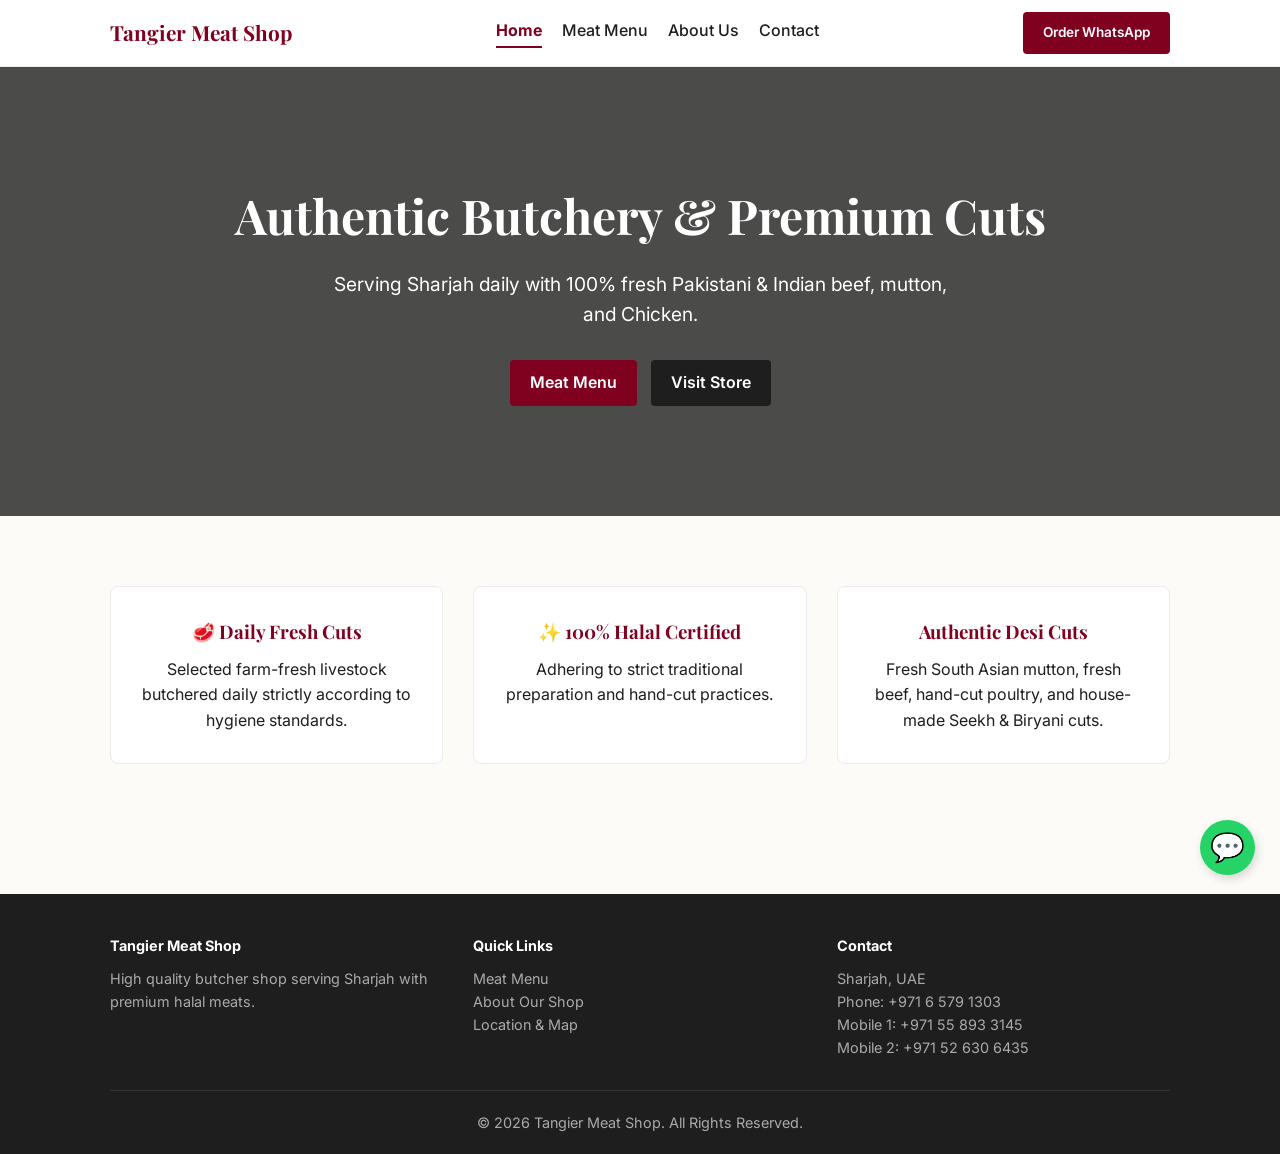
<file: index.html>
<!DOCTYPE html>
<html lang="en">
<head>
    <meta charset="UTF-8">
    <meta name="viewport" content="width=device-width, initial-scale=1.0">
    <title>Tangier Meat Shop | Fresh Halal Meats Sharjah</title>
    <link rel="stylesheet" href="style.css">
    <link href="https://fonts.googleapis.com/css2?family=Inter:wght@400;500;600&family=Playfair+Display:wght@600;700&display=swap" rel="stylesheet">
</head>
<body>

    <header class="navbar">
    <div class="container nav-container">
        <a href="index.html" class="logo">Tangier Meat Shop</a>
        <nav class="nav-links">
            <a href="index.html" class="active">Home</a>
            <a href="menu.html">Meat Menu</a>
            <a href="about.html">About Us</a>
            <a href="contact.html">Contact</a>
        </nav>
        <a href="https://wa.me/971558933145" target="_blank" class="btn btn-primary btn-header">Order WhatsApp</a>
    </div>
</header>

    <section style="background: linear-gradient(rgba(0,0,0,0.7), rgba(0,0,0,0.7)), url('https://themeatmasterbutchery.com/en/wp-content/uploads/sites/3/2025/07/rybeye-australian-ryb-ay-astraly-scaled.jpg') center/cover; color:#fff; padding: 110px 0; text-align: center;">
        <div class="container">
            <h1 style="font-size: 3rem; margin-bottom: 15px;">Authentic Butchery & Premium Cuts</h1>
            <p style="font-size: 1.2rem; max-width: 650px; margin: 0 auto 30px;">Serving Sharjah daily with 100% fresh Pakistani & Indian beef, mutton, and Chicken.</p>
            <div>
                <a href="menu.html" class="btn btn-primary" style="margin-right: 10px;">Meat Menu</a>
                <a href="contact.html" class="btn btn-secondary">Visit Store</a>
            </div>
        </div>
    </section>

    <section style="padding: 70px 0;">
        <div class="container grid-3">
            <div class="card" style="text-align: center;">
                <h3 style="color: var(--primary); margin-bottom: 10px;">🥩 Daily Fresh Cuts</h3>
                <p>Selected farm-fresh livestock butchered daily strictly according to hygiene standards.</p>
            </div>
            <div class="card" style="text-align: center;">
                <h3 style="color: var(--primary); margin-bottom: 10px;">✨ 100% Halal Certified</h3>
                <p>Adhering to strict traditional preparation and hand-cut practices.</p>
            </div>
            <div class="card" style="text-align: center;">
                <h3 style="color: var(--primary); margin-bottom: 10px;">Authentic Desi Cuts</h3>
                <p>Fresh South Asian mutton, fresh beef, hand-cut poultry, and house-made Seekh & Biryani cuts.</p>
            </div>
        </div>
    </section>

    <a href="https://wa.me/971558933145" class="whatsapp-float" target="_blank">💬</a>

    <footer>
        <div class="container">
            <div class="footer-grid">
                <div>
                    <h4 style="color: #fff; margin-bottom: 10px;">Tangier Meat Shop</h4>
                    <p>High quality butcher shop serving Sharjah with premium halal meats.</p>
                </div>
                <div>
                    <h4 style="color: #fff; margin-bottom: 10px;">Quick Links</h4>
                    <p><a href="menu.html" style="color: #aaa; text-decoration: none;">Meat Menu</a></p>
                    <p><a href="about.html" style="color: #aaa; text-decoration: none;">About Our Shop</a></p>
                    <p><a href="contact.html" style="color: #aaa; text-decoration: none;">Location & Map</a></p>
                </div>
                <div>
                    <h4 style="color: #fff; margin-bottom: 10px;">Contact</h4>
                    <p>Sharjah, UAE</p>
                    <p>Phone: +971 6 579 1303</p>
                    <p>Mobile 1: +971 55 893 3145</p>
                    <p>Mobile 2: +971 52 630 6435</p>
                </div>
            </div>
            <div class="footer-bottom">
                <p>&copy; 2026 Tangier Meat Shop. All Rights Reserved.</p>
            </div>
        </div>
    </footer>
</body>
</html>
</file>
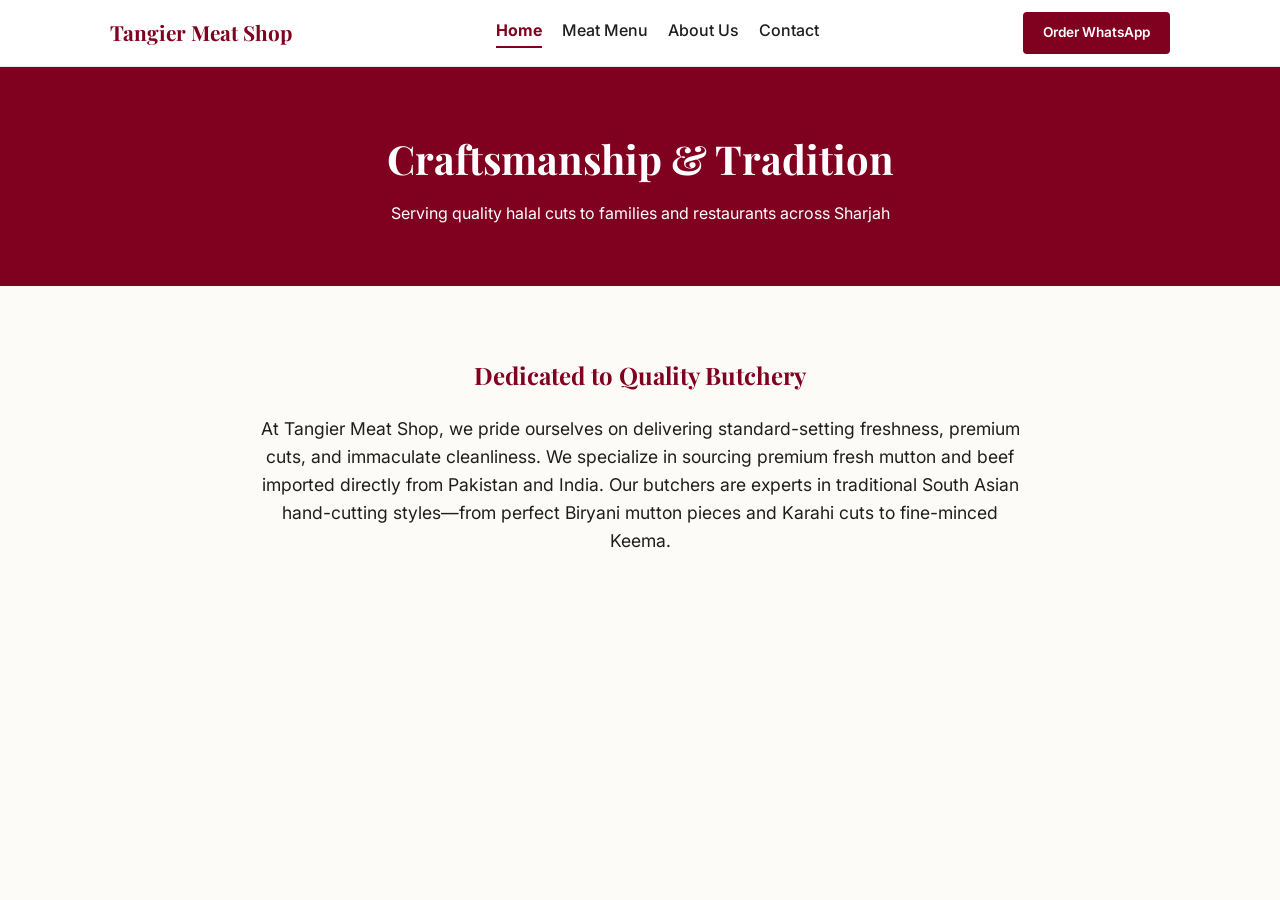
<file: about.html>
<!DOCTYPE html>
<html lang="en">
<head>
    <meta charset="UTF-8">
    <meta name="viewport" content="width=device-width, initial-scale=1.0">
    <title>About Us | Tangier Meat Shop</title>
    <link rel="stylesheet" href="style.css">
    <link href="https://fonts.googleapis.com/css2?family=Inter:wght@400;500;600&family=Playfair+Display:wght@600;700&display=swap" rel="stylesheet">
</head>
<body>

    <header class="navbar">
    <div class="container nav-container">
        <a href="index.html" class="logo">Tangier Meat Shop</a>
        <nav class="nav-links">
            <a href="index.html" class="active">Home</a>
            <a href="menu.html">Meat Menu</a>
            <a href="about.html">About Us</a>
            <a href="contact.html">Contact</a>
        </nav>
        <a href="https://wa.me/971558933145" target="_blank" class="btn btn-primary btn-header">Order WhatsApp</a>
    </div>
</header>

    <div class="page-header">
        <h1>Craftsmanship & Tradition</h1>
        <p>Serving quality halal cuts to families and restaurants across Sharjah</p>
    </div>

    <section style="padding: 70px 0;">
        <div class="container" style="max-width: 800px; text-align: center;">
            <h2 style="color: var(--primary); margin-bottom: 20px;">Dedicated to Quality Butchery</h2>
            <p style="font-size: 1.1rem; margin-bottom: 20px;">At Tangier Meat Shop, we pride ourselves on delivering standard-setting freshness, premium cuts, and immaculate cleanliness. We specialize in sourcing premium fresh mutton and beef imported directly from Pakistan and India. Our butchers are experts in traditional South Asian hand-cutting styles—from perfect Biryani mutton pieces and Karahi cuts to fine-minced Keema.</p>
            
        </div>
    </section>
</body>
</html>
</file>
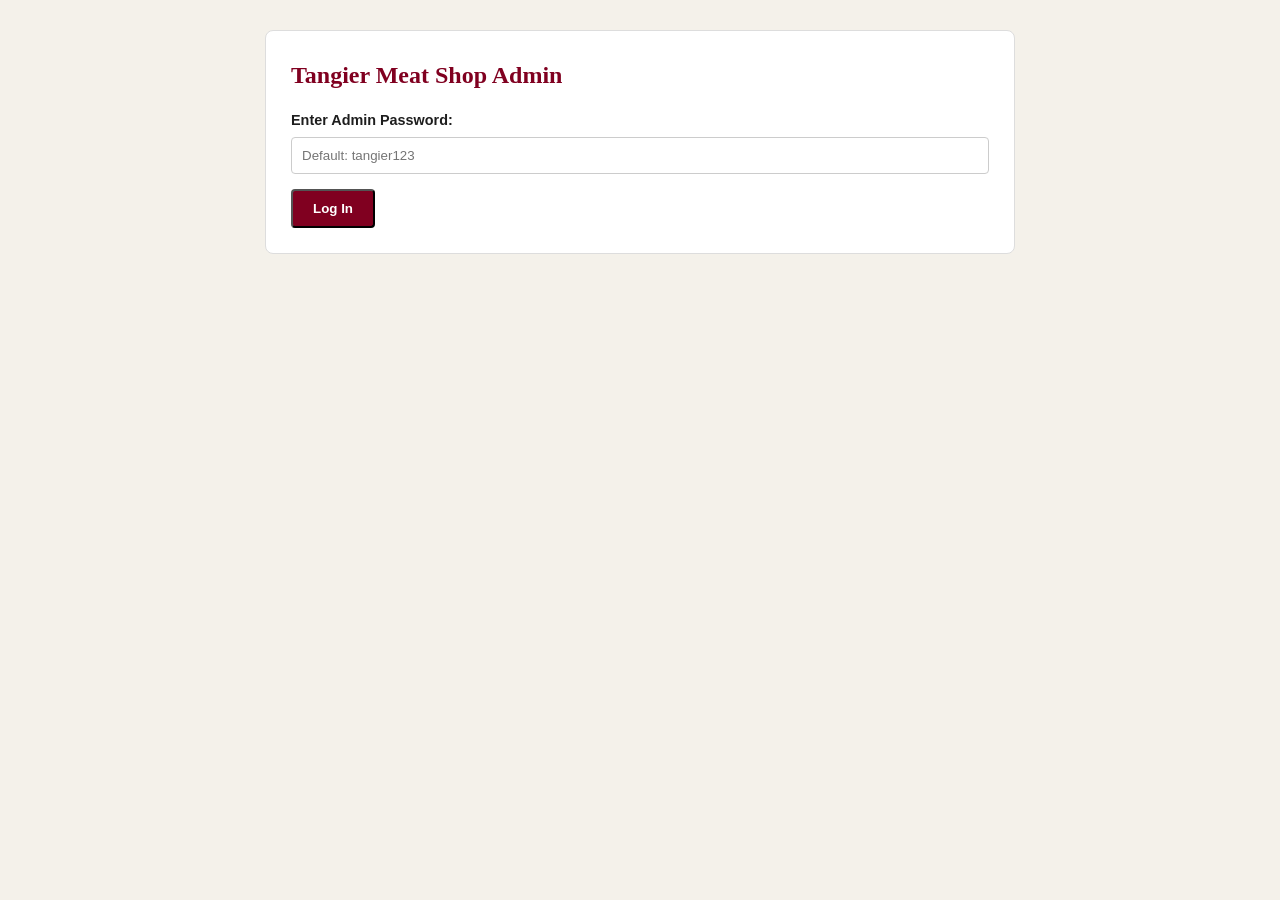
<file: admin.html>
<!DOCTYPE html>
<html lang="en">
<head>
    <meta charset="UTF-8">
    <meta name="viewport" content="width=device-width, initial-scale=1.0">
    <title>Admin Dashboard | Tangier Meat Shop</title>
    <link rel="stylesheet" href="style.css">
    <style>
        .login-box, .admin-box { max-width: 750px; margin: 30px auto; padding: 25px; background: #fff; border-radius: 8px; border: 1px solid #ddd; }
        .form-group { margin-bottom: 15px; }
        .form-group label { display: block; font-weight: 600; margin-bottom: 5px; font-size: 0.9rem; }
        .form-group input, .form-group select, .form-group textarea { width: 100%; padding: 10px; border: 1px solid #ccc; border-radius: 4px; }
        .product-edit-card { padding: 15px; border: 1px solid #eee; border-radius: 6px; margin-bottom: 15px; background: #fafafa; position: relative; }
        .product-edit-grid { display: grid; grid-template-columns: 2fr 1fr 1fr; gap: 10px; margin-bottom: 10px; }
        .btn-danger { background-color: #d9534f; color: #fff; padding: 6px 12px; font-size: 0.85rem; border: none; border-radius: 4px; cursor: pointer; }
        .badge-tag { background: var(--secondary); color: #fff; padding: 2px 6px; font-size: 0.75rem; border-radius: 3px; }
    </style>
</head>
<body style="background: #f4f1ea;">

    <!-- Password Lock -->
    <div id="loginSection" class="login-box">
        <h2 style="color: var(--primary); margin-bottom: 15px;">Tangier Meat Shop Admin</h2>
        <div class="form-group">
            <label>Enter Admin Password:</label>
            <input type="password" id="adminPassword" placeholder="Default: tangier123">
        </div>
        <button onclick="checkPassword()" class="btn btn-primary">Log In</button>
        <p id="errorMsg" style="color: red; margin-top: 10px; display: none;">Incorrect Password</p>
    </div>

    <!-- Main Admin Dashboard -->
    <div id="adminPanel" class="admin-box" style="display: none;">
        <div style="display: flex; justify-content: space-between; align-items: center; margin-bottom: 20px;">
            <h2 style="color: var(--primary);">Catalog & Price Manager</h2>
            <button onclick="logout()" class="btn btn-secondary" style="padding: 6px 12px; font-size: 0.85rem;">Logout</button>
        </div>

        <!-- 1. Daily Banner Section -->
        <div style="background: var(--light); padding: 15px; border-radius: 6px; margin-bottom: 25px; border: 1px solid #e0d9cc;">
            <h3 style="margin-bottom: 10px;">📢 Daily Banner Announcement</h3>
            <div class="form-group" style="margin-bottom: 0;">
                <label>Promotion Text (Leave blank to hide banner):</label>
                <input type="text" id="promoText" placeholder="e.g., 🔥 Weekend Offer: Fresh Lamb Chops 10% Off!">
            </div>
        </div>

        <!-- 2. Add New Product Section -->
        <div style="background: #fff; border: 2px dashed var(--secondary); padding: 15px; border-radius: 6px; margin-bottom: 25px;">
            <h3 style="color: var(--primary); margin-bottom: 10px;">➕ Add New Meat Product</h3>
            <div style="display: grid; grid-template-columns: 2fr 1.5fr 1fr; gap: 10px; margin-bottom: 10px;">
                <input type="text" id="newName" placeholder="Item Name (e.g. Ribeye Steak)">
                <select id="newCategory">
                    <option value="Beef">Beef & Veal</option>
                    <option value="Lamb">Lamb & Mutton</option>
                    <option value="Poultry">Poultry</option>
                    <option value="Specialties">Moroccan Specialties</option>
                </select>
                <input type="text" id="newPrice" placeholder="Price (AED)">
            </div>
            <div style="margin-bottom: 10px;">
                <input type="text" id="newImage" placeholder="Image Icon URL (optional, e.g. https://domain.com/ribeye.jpg)">
            </div>
            <button onclick="addNewProduct()" class="btn btn-primary" style="padding: 8px 15px;">Add Item to Catalog</button>
        </div>

        <!-- 3. Existing Products Catalog Edit -->
        <h3 style="margin-bottom: 15px;">🥩 Manage Active Products</h3>
        <div id="productList">
            <!-- Dynamically populated products -->
        </div>

        <button onclick="saveChanges()" class="btn btn-primary" style="margin-top: 20px; width: 100%; padding: 12px; font-size: 1.1rem;">Save All Catalog Updates</button>
        <p id="saveStatus" style="color: green; margin-top: 10px; font-weight: bold; text-align: center; display: none;">✅ All changes saved and published to live website!</p>
    </div>

    <script>
        // Default initial items if storage is empty
        const defaultProducts = [
            { id: "1", name: "Tenderloin Filet", category: "Beef", price: "85", image: "https://cdn-icons-png.flaticon.com/512/3143/3143643.png" },
            { id: "2", name: "Ribeye & Striploin Cuts", category: "Beef", price: "75", image: "https://cdn-icons-png.flaticon.com/512/3143/3143643.png" },
            { id: "3", name: "Fresh Lamb Chops", category: "Lamb", price: "65", image: "https://cdn-icons-png.flaticon.com/512/1134/1134449.png" },
            { id: "4", name: "Fresh Whole Chicken", category: "Poultry", price: "25", image: "https://cdn-icons-png.flaticon.com/512/1046/1046751.png" },
            { id: "5", name: "Moroccan Spiced Merguez", category: "Specialties", price: "50", image: "https://cdn-icons-png.flaticon.com/512/3082/3082060.png" }
        ];

        let currentProducts = [];

        function checkPassword() {
            const pwd = document.getElementById('adminPassword').value;
            if (pwd === "tangier123") {
                document.getElementById('loginSection').style.display = 'none';
                document.getElementById('adminPanel').style.display = 'block';
                loadAdminData();
            } else {
                document.getElementById('errorMsg').style.display = 'block';
            }
        }

        function loadAdminData() {
            document.getElementById('promoText').value = localStorage.getItem('tangier_promo') || '';
            currentProducts = JSON.parse(localStorage.getItem('tangier_products')) || defaultProducts;
            renderAdminProducts();
        }

        function renderAdminProducts() {
            const container = document.getElementById('productList');
            container.innerHTML = '';

            currentProducts.forEach((p, index) => {
                container.innerHTML += `
                    <div class="product-edit-card">
                        <div class="product-edit-grid">
                            <div>
                                <label>Product Title</label>
                                <input type="text" value="${p.name}" onchange="updateProduct(${index}, 'name', this.value)">
                            </div>
                            <div>
                                <label>Category</label>
                                <select onchange="updateProduct(${index}, 'category', this.value)">
                                    <option value="Beef" ${p.category === 'Beef' ? 'selected' : ''}>Beef & Veal</option>
                                    <option value="Lamb" ${p.category === 'Lamb' ? 'selected' : ''}>Lamb & Mutton</option>
                                    <option value="Poultry" ${p.category === 'Poultry' ? 'selected' : ''}>Poultry</option>
                                    <option value="Specialties" ${p.category === 'Specialties' ? 'selected' : ''}>Specialties</option>
                                </select>
                            </div>
                            <div>
                                <label>Price (AED/kg)</label>
                                <input type="text" value="${p.price}" onchange="updateProduct(${index}, 'price', this.value)">
                            </div>
                        </div>
                        <div style="display: flex; gap: 10px; align-items: center;">
                            <div style="flex-grow: 1;">
                                <label>Image / Icon URL</label>
                                <input type="text" value="${p.image || ''}" placeholder="Image URL (http://...)" onchange="updateProduct(${index}, 'image', this.value)">
                            </div>
                            <button onclick="deleteProduct(${index})" class="btn-danger" style="margin-top: 18px;">🗑️ Delete</button>
                        </div>
                    </div>
                `;
            });
        }

        function updateProduct(index, field, value) {
            currentProducts[index][field] = value;
        }

        function addNewProduct() {
            const name = document.getElementById('newName').value;
            const category = document.getElementById('newCategory').value;
            const price = document.getElementById('newPrice').value;
            const image = document.getElementById('newImage').value;

            if (!name || !price) {
                alert("Please fill in both item name and price.");
                return;
            }

            const newObj = {
                id: Date.now().toString(),
                name: name,
                category: category,
                price: price,
                image: image || "https://cdn-icons-png.flaticon.com/512/3143/3143643.png"
            };

            currentProducts.unshift(newObj);
            renderAdminProducts();

            // Clear inputs
            document.getElementById('newName').value = '';
            document.getElementById('newPrice').value = '';
            document.getElementById('newImage').value = '';
        }

        function deleteProduct(index) {
            if (confirm("Are you sure you want to delete this product?")) {
                currentProducts.splice(index, 1);
                renderAdminProducts();
            }
        }

        function saveChanges() {
            const promo = document.getElementById('promoText').value;
            localStorage.setItem('tangier_promo', promo);
            localStorage.setItem('tangier_products', JSON.stringify(currentProducts));

            const status = document.getElementById('saveStatus');
            status.style.display = 'block';
            setTimeout(() => { status.style.display = 'none'; }, 3000);
        }

        function logout() {
            location.reload();
        }
    </script>
</body>
</html>
</file>
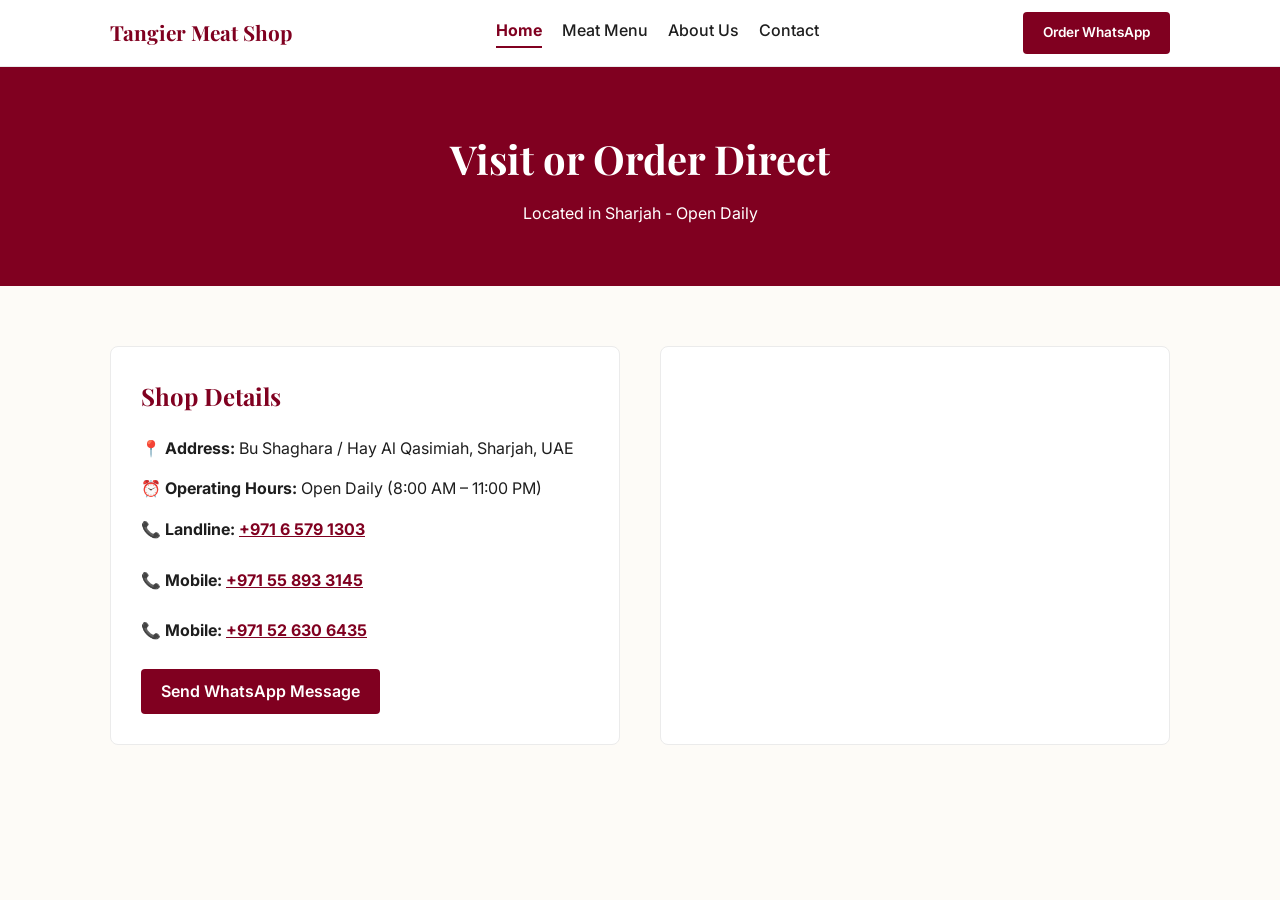
<file: contact.html>
<!DOCTYPE html>
<html lang="en">
<head>
    <meta charset="UTF-8">
    <meta name="viewport" content="width=device-width, initial-scale=1.0">
    <title>Contact & Location | Tangier Meat Shop</title>
    <link rel="stylesheet" href="style.css">
    <link href="https://fonts.googleapis.com/css2?family=Inter:wght@400;500;600&family=Playfair+Display:wght@600;700&display=swap" rel="stylesheet">
</head>
<body>

    <header class="navbar">
    <div class="container nav-container">
        <a href="index.html" class="logo">Tangier Meat Shop</a>
        <nav class="nav-links">
            <a href="index.html" class="active">Home</a>
            <a href="menu.html">Meat Menu</a>
            <a href="about.html">About Us</a>
            <a href="contact.html">Contact</a>
        </nav>
        <a href="https://wa.me/971558933145" target="_blank" class="btn btn-primary btn-header">Order WhatsApp</a>
    </div>
</header>

    <div class="page-header">
        <h1>Visit or Order Direct</h1>
        <p>Located in Sharjah - Open Daily</p>
    </div>

    <section style="padding: 60px 0;">
        <div class="container grid-2">
            <div class="card">
                <h2 style="color: var(--primary); margin-bottom: 20px;">Shop Details</h2>
                <p style="margin-bottom: 15px;"><strong>📍 Address:</strong> Bu Shaghara / Hay Al Qasimiah, Sharjah, UAE</p>
                <p style="margin-bottom: 15px;"><strong>⏰ Operating Hours:</strong> Open Daily (8:00 AM – 11:00 PM)</p>
                <p style="margin-bottom: 25px;"><strong>📞 Landline:</strong> <a href="tel:+97165791303" style="color: var(--primary); font-weight: bold;">+971 6 579 1303</a></p>
                <p style="margin-bottom: 25px;"><strong>📞 Mobile:</strong> <a href="tel:+97165791303" style="color: var(--primary); font-weight: bold;">+971 55 893 3145</a></p>
                <p style="margin-bottom: 25px;"><strong>📞 Mobile:</strong> <a href="tel:+97165791303" style="color: var(--primary); font-weight: bold;">+971 52 630 6435</a></p>
                <a href="https://wa.me/971558933145?text=Hello%20Tangier%20Meat%20Shop,%20I%20would%20like%20to%20order." target="_blank" class="btn btn-primary">Send WhatsApp Message</a>
            </div>

            <div class="card" style="padding: 10px;">
                <iframe src="https://maps.google.com/maps?q=Tangier%20Meat%20Shop%20Sharjah&t=&z=15&ie=UTF8&iwloc=&output=embed" width="100%" height="320" style="border:0; border-radius: 6px;" allowfullscreen="" loading="lazy"></iframe>
            </div>
        </div>
    </section>
</body>
</html>
</file>
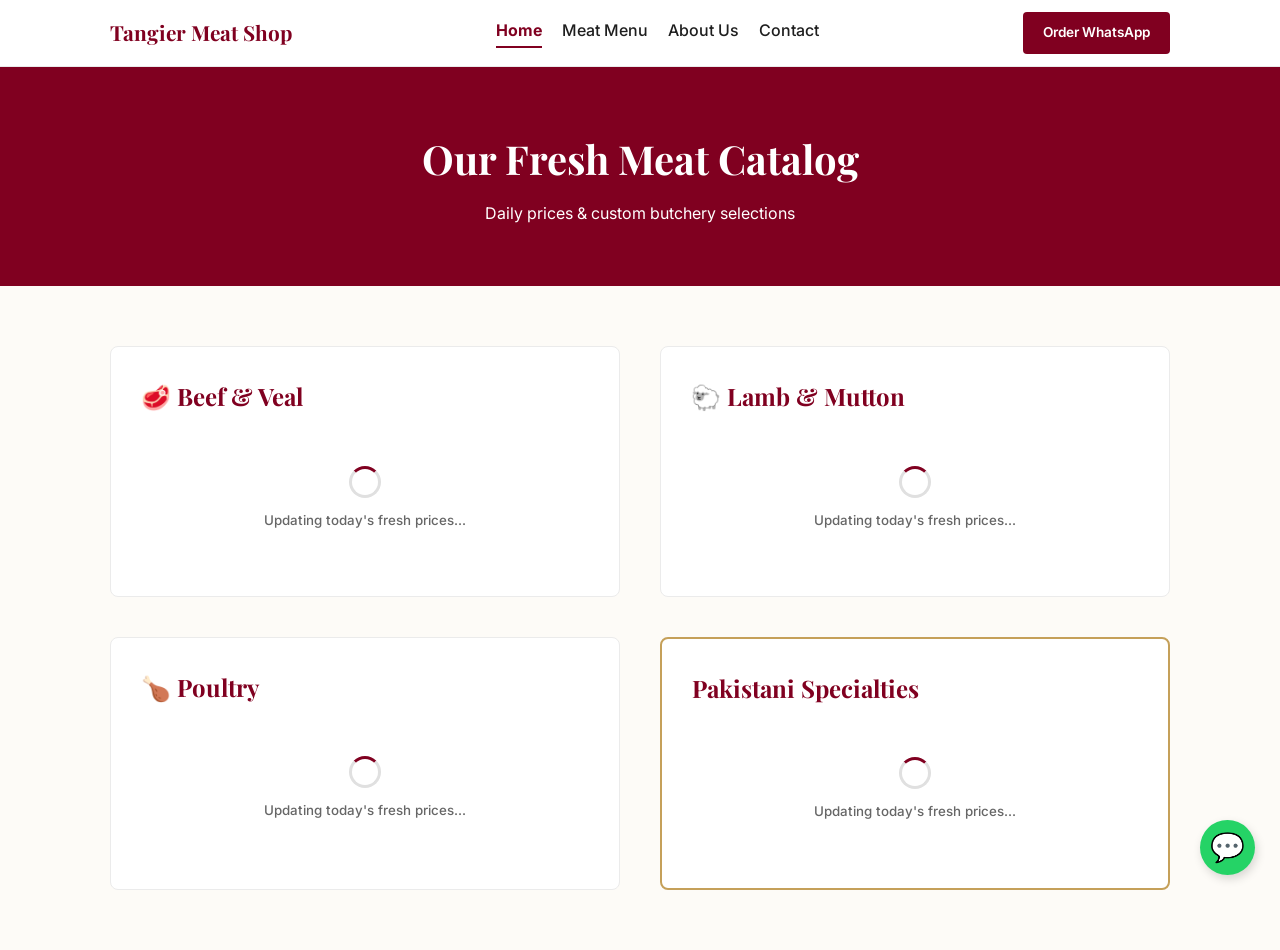
<file: menu.html>
<!DOCTYPE html>
<html lang="en">
<head>
    <meta charset="UTF-8">
    <meta name="viewport" content="width=device-width, initial-scale=1.0">
    <title>Meat Catalog | Tangier Meat Shop</title>
    <link rel="stylesheet" href="style.css">
    <link href="https://fonts.googleapis.com/css2?family=Inter:wght@400;500;600&family=Playfair+Display:wght@600;700&display=swap" rel="stylesheet">
    <style>
        .menu-item { display: flex; align-items: center; justify-content: space-between; padding: 12px 0; border-bottom: 1px dashed #e0e0e0; }
        .menu-item-left { display: flex; align-items: center; gap: 12px; }
        .menu-icon { width: 36px; height: 36px; object-fit: cover; border-radius: 4px; }
        .price-tag { color: var(--primary); font-weight: 700; font-size: 1.05rem; }
    </style>
</head>
<body>

    <header class="navbar">
    <div class="container nav-container">
        <a href="index.html" class="logo">Tangier Meat Shop</a>
        <nav class="nav-links">
            <a href="index.html" class="active">Home</a>
            <a href="menu.html">Meat Menu</a>
            <a href="about.html">About Us</a>
            <a href="contact.html">Contact</a>
        </nav>
        <a href="https://wa.me/971558933145" target="_blank" class="btn btn-primary btn-header">Order WhatsApp</a>
    </div>
</header>

    <!-- Daily Banner -->
    <div id="promoBanner" style="display: none; background: var(--secondary); color: #fff; text-align: center; padding: 12px; font-weight: 600;"></div>

    <div class="page-header">
        <h1>Our Fresh Meat Catalog</h1>
        <p>Daily prices & custom butchery selections</p>
    </div>

    <section style="padding: 60px 0;">
        <div class="container grid-2">
            
            <div class="card">
                <h2 style="color: var(--primary); margin-bottom: 15px;">🥩 Beef & Veal</h2>
                <div id="cat_Beef"><div class="spinner-container">
            <div class="spinner"></div>
            <small style="font-weight: 500;">Updating today's fresh prices...</small>
        </div></div>
            </div>

            <div class="card">
                <h2 style="color: var(--primary); margin-bottom: 15px;">🐑 Lamb & Mutton</h2>
                <div id="cat_Lamb"><div class="spinner-container">
            <div class="spinner"></div>
            <small style="font-weight: 500;">Updating today's fresh prices...</small>
        </div></div>
            </div>

            <div class="card">
                <h2 style="color: var(--primary); margin-bottom: 15px;">🍗 Poultry</h2>
                <div id="cat_Poultry"><div class="spinner-container">
            <div class="spinner"></div>
            <small style="font-weight: 500;">Updating today's fresh prices...</small>
        </div></div>
            </div>

            <div class="card card-highlight">
                <h2 style="color: var(--primary); margin-bottom: 15px;">Pakistani Specialties</h2>
                <div id="cat_Specialties"><div class="spinner-container">
            <div class="spinner"></div>
            <small style="font-weight: 500;">Updating today's fresh prices...</small>
        </div></div>
            </div>

        </div>
    </section>

    <a href="https://wa.me/97165791303" class="whatsapp-float" target="_blank">💬</a>

    <script>
    // Paste your Google Apps Script Web App URL here
    const SHEET_API_URL = "https://script.google.com/macros/s/AKfycbwUo2rBOkiGpl8vy_Wpw9yia2QPa52Jwu9z0mdTmboO8jEgF4TJDVYKpa-nWs7ipFFh/exec";

    // 1. PLACE THE RENDER FUNCTION HERE
    function renderProducts(products) {
        // This clears out the animated spinner divs
        ["cat_Beef", "cat_Lamb", "cat_Poultry", "cat_Specialties"].forEach(id => {
            const el = document.getElementById(id);
            if (el) el.innerHTML = "";
        });

        // This inserts the live products into each category card
        products.forEach(item => {
            const catContainer = document.getElementById(`cat_${item.category}`);
            if (catContainer) {
                const imgHtml = item.image ? `<img src="${item.image}" class="menu-icon" alt="${item.name}">` : '';
                const unitLabel = (item.unit || "kg").toString().toLowerCase() === "pc" ? "AED/pc" : "AED/kg";

                catContainer.innerHTML += `
                    <div class="menu-item">
                        <div class="menu-item-left">
                            ${imgHtml}
                            <div>
                                <span style="font-weight: 500;">${item.name}</span>
                                <span class="badge-free-delivery">🚚 Free Delivery</span>
                            </div>
                        </div>
                        <span class="price-tag">${item.price} ${unitLabel}</span>
                    </div>
                `;
            }
        });
    }

    // 2. MAIN FETCH FUNCTION THAT CALLS RENDERPRODUCTS
    async function loadMenuData() {
        // Check cache first for instant load
        const cachedData = localStorage.getItem('tangier_cached_menu');
        if (cachedData) {
            try {
                const parsed = JSON.parse(cachedData);
                renderProducts(parsed.products);
                if (parsed.promo) {
                    const banner = document.getElementById('promoBanner');
                    banner.innerHTML = `<span class="promo-badge">🔥 SPECIAL OFFER</span> ${parsed.promo}`;
                    banner.style.display = 'block';
                }
            } catch (e) {
                console.error("Cache parsing error", e);
            }
        }

        // Fetch live prices from Google Apps Script
        try {
            const response = await fetch(SHEET_API_URL, { redirect: 'follow' });
            const rawText = await response.text();
            const data = JSON.parse(rawText);

            // Save to local cache
            localStorage.setItem('tangier_cached_menu', JSON.stringify(data));

            // Clear spinner and render fresh items
            renderProducts(data.products);

            if (data.promo && data.promo.toString().trim() !== "") {
                const banner = document.getElementById('promoBanner');
                banner.innerHTML = `<span class="promo-badge">🔥 SPECIAL OFFER</span> ${data.promo}`;
                banner.style.display = 'block';
            }
        } catch (error) {
            console.error("Live fetch failed", error);
        }
    }

    // 3. EXECUTE ON PAGE LOAD
    loadMenuData();
</script>
</body>
</html>
</file>
<file: style.css>
:root {
    --primary: #800020;
    --secondary: #C5A059;
    --dark: #1E1E1E;
    --light: #FDFBF7;
    --white: #FFFFFF;
    --gray-bg: #F4F1EA;
}

* { margin: 0; padding: 0; box-sizing: border-box; }
body { font-family: 'Inter', sans-serif; background-color: var(--light); color: var(--dark); line-height: 1.6; }
h1, h2, h3 { font-family: 'Playfair Display', serif; }
.container { max-width: 1100px; margin: 0 auto; padding: 0 20px; }

/* Global Navigation */
/* Navigation Base */
.navbar {
    background: #ffffff;
    border-bottom: 1px solid #EAEAEA;
    padding: 12px 0;
    position: sticky;
    top: 0;
    z-index: 100;
}

.nav-container {
    display: flex;
    justify-content: space-between;
    align-items: center;
    gap: 15px;
}

.logo {
    font-family: 'Playfair Display', serif;
    font-size: 1.3rem;
    font-weight: 700;
    color: var(--primary);
    text-decoration: none;
    white-space: nowrap;
}

.nav-links {
    display: flex;
    gap: 20px;
}

.nav-links a {
    text-decoration: none;
    color: var(--dark);
    font-weight: 500;
    white-space: nowrap;
}

.nav-links a.active {
    color: var(--primary);
    font-weight: 700;
    border-bottom: 2px solid var(--primary);
    padding-bottom: 2px;
}

.btn-header {
    padding: 8px 14px;
    font-size: 0.85rem;
    white-space: nowrap;
}

/* Mobile Responsive Fixes */
@media (max-width: 768px) {
    .nav-links {
        display: none; /* Hide crowded desktop links on mobile */
    }
    
    .nav-container {
        padding: 0 15px;
    }

    .logo {
        font-size: 1.1rem;
    }

    .btn-header {
        padding: 6px 10px;
        font-size: 0.8rem;
    }
}

/* Buttons & Badges */
.btn { padding: 10px 20px; text-decoration: none; border-radius: 4px; font-weight: 600; display: inline-block; }
.btn-primary { background-color: var(--primary); color: #fff; }
.btn-secondary { background-color: var(--dark); color: #fff; }
.badge { background: var(--secondary); color: #fff; font-size: 0.75rem; padding: 3px 8px; border-radius: 3px; font-weight: bold; margin-left: 6px; }

/* Headers for Sub-Pages */
.page-header { background: var(--primary); color: #fff; padding: 60px 0; text-align: center; }
.page-header h1 { font-size: 2.5rem; margin-bottom: 10px; }

/* Grid Layouts */
.grid-3 { display: grid; grid-template-columns: repeat(auto-fit, minmax(300px, 1fr)); gap: 30px; }
.grid-2 { display: grid; grid-template-columns: repeat(auto-fit, minmax(350px, 1fr)); gap: 40px; }

/* Cards */
.card { background: var(--white); padding: 30px; border-radius: 8px; border: 1px solid #EBEBEB; }
.card-highlight { border: 2px solid var(--secondary); }

/* Floating WhatsApp */
.whatsapp-float { position: fixed; width: 55px; height: 55px; bottom: 25px; right: 25px; background-color: #25d366; color: #FFF; border-radius: 50px; text-align: center; font-size: 28px; box-shadow: 2px 4px 10px rgba(0,0,0,0.15); z-index: 1000; display: flex; align-items: center; justify-content: center; text-decoration: none; }

/* Footer */
footer { background: var(--dark); color: #aaa; padding: 40px 0 20px; margin-top: 60px; font-size: 0.9rem; }
.footer-grid { display: grid; grid-template-columns: repeat(auto-fit, minmax(200px, 1fr)); gap: 30px; margin-bottom: 30px; }
.footer-bottom { text-align: center; border-top: 1px solid #333; padding-top: 20px; }

/* Eye-Catching Animated Promo Banner */
#promoBanner {
    display: none;
    background: linear-gradient(135deg, #FF416C, #FF4B2B);
    color: #ffffff;
    text-align: center;
    padding: 12px 20px;
    font-weight: 700;
    font-size: 0.95rem;
    letter-spacing: 0.5px;
    box-shadow: 0 4px 15px rgba(255, 65, 108, 0.4);
    position: relative;
    overflow: hidden;
    animation: bannerPulse 2s infinite alternate;
}

/* Pulsing Gradient Animation */
@keyframes bannerPulse {
    0% {
        background: linear-gradient(135deg, #D32F2F, #FF5252);
        box-shadow: 0 2px 10px rgba(211, 47, 47, 0.3);
    }
    100% {
        background: linear-gradient(135deg, #FF1744, #C2185B);
        box-shadow: 0 5px 20px rgba(255, 23, 68, 0.6);
    }
}

/* Animated Shimmer Light Effect */
#promoBanner::before {
    content: '';
    position: absolute;
    top: 0;
    left: -100%;
    width: 50%;
    height: 100%;
    background: linear-gradient(
        90deg,
        transparent,
        rgba(255, 255, 255, 0.4),
        transparent
    );
    transform: skewX(-25deg);
    animation: shimmer 3s infinite;
}

@keyframes shimmer {
    0% { left: -100%; }
    20% { left: 200%; }
    100% { left: 200%; }
}

/* Flashing Alert Badge inside Banner */
.promo-badge {
    background: #FFD700;
    color: #000;
    padding: 2px 8px;
    border-radius: 4px;
    font-size: 0.75rem;
    text-transform: uppercase;
    font-weight: 900;
    margin-right: 8px;
    display: inline-block;
    animation: flashBadge 1s infinite alternate;
}

@keyframes flashBadge {
    0% { transform: scale(1); opacity: 0.9; }
    100% { transform: scale(1.08); opacity: 1; }
}
/* Free Delivery Badge */
.badge-free-delivery {
    background-color: #2e7d32;
    color: #ffffff;
    font-size: 0.7rem;
    font-weight: 700;
    padding: 2px 7px;
    border-radius: 12px;
    text-transform: uppercase;
    letter-spacing: 0.5px;
    margin-left: 8px;
    display: inline-block;
    vertical-align: middle;
}

/* Animated Loading Spinner Container */
.spinner-container {
    display: flex;
    flex-direction: column;
    align-items: center;
    justify-content: center;
    padding: 35px 20px;
    color: #666666;
    text-align: center;
}

/* Rotating Ring Animation */
.spinner {
    width: 32px;
    height: 32px;
    border: 3.5px solid #E0E0E0;
    border-top: 3.5px solid var(--primary);
    border-radius: 50%;
    animation: spinRing 0.8s linear infinite;
    margin-bottom: 12px;
}

@keyframes spinRing {
    0% { transform: rotate(0deg); }
    100% { transform: rotate(360deg); }
}
</file>
